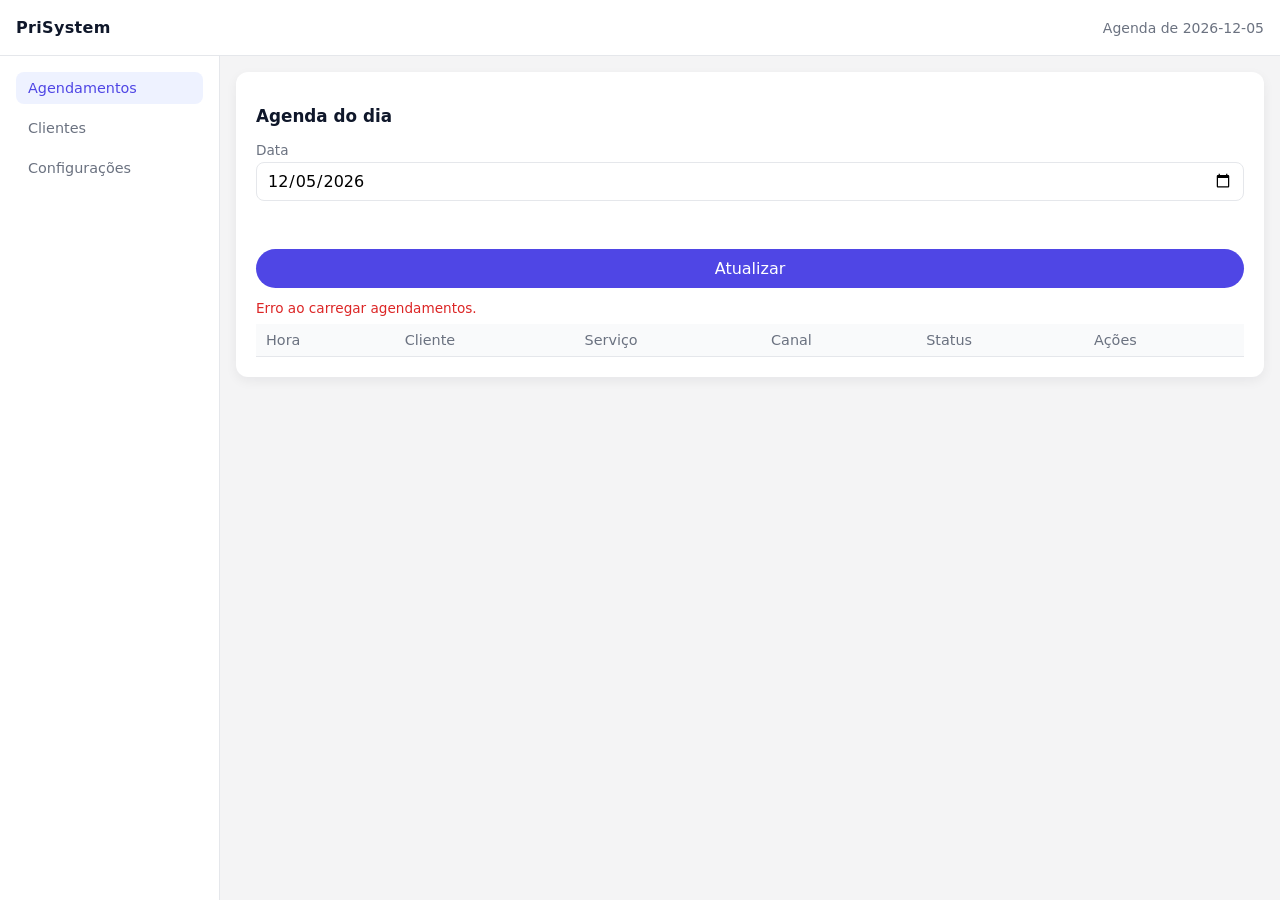
<file: pri/prisystem/painel/index.html>
<!DOCTYPE html>
<html lang="pt-BR">
<head>
  <meta charset="UTF-8" />
  <title>PriSystem - Agendamentos</title>
  <meta name="viewport" content="width=device-width, initial-scale=1" />
  <link rel="stylesheet" href="css/style.css" />
</head>
<body>
  <div class="app-shell">
    <header class="app-header">
      <div class="app-header-title">PriSystem</div>
      <div class="app-header-status">
        <span id="header-date"></span>
      </div>
    </header>

    <main class="app-main">
      <aside class="sidebar">
        <ul class="sidebar-nav">
          <li><a href="index.html" class="sidebar-link active">Agendamentos</a></li>
          <li><a href="customers.html" class="sidebar-link">Clientes</a></li>
          <li><a href="settings.html" class="sidebar-link">Configurações</a></li>
        </ul>
      </aside>

      <section class="content">
        <div class="card">
          <h1 class="card-title">Agenda do dia</h1>

          <div class="form-grid" style="margin-bottom: 12px;">
            <div class="form-field">
              <label class="form-label" for="date-filter">Data</label>
              <input id="date-filter" type="date" class="form-input" />
            </div>
            <div class="form-field">
              <label class="form-label">&nbsp;</label>
              <button id="refresh-btn" class="button-primary">
                Atualizar
              </button>
            </div>
          </div>

          <div id="appointments-status" class="form-label" style="margin-bottom: 8px;"></div>

          <div class="appointments-table-wrapper">
            <table class="appointments-table">
              <thead>
                <tr>
                  <th>Hora</th>
                  <th>Cliente</th>
                  <th>Serviço</th>
                  <th>Canal</th>
                  <th>Status</th>
                  <th>Ações</th>
                </tr>
              </thead>
              <tbody id="appointments-body">
                <!-- linhas preenchidas via JS -->
              </tbody>
            </table>
          </div>
        </div>
      </section>
    </main>
  </div>

  <script src="js/api.js"></script>
  <script src="js/appointments.js"></script>
</body>
</html>
</file>
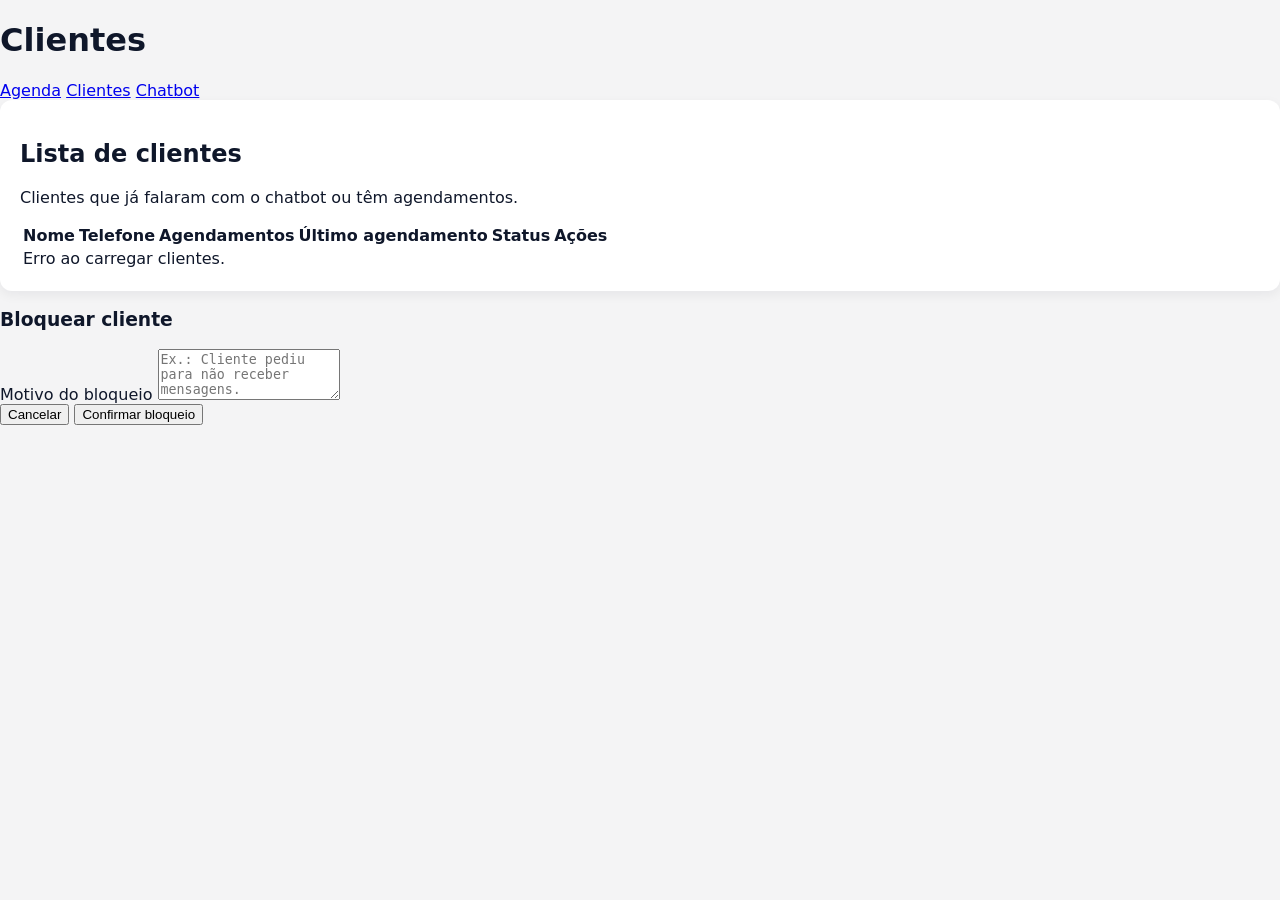
<file: pri/prisystem/painel/clientes.html>
<!DOCTYPE html>
<html lang="pt-BR">
<head>
  <meta charset="UTF-8" />
  <title>Clientes - Painel</title>
  <link rel="stylesheet" href="css/style.css" />
</head>
<body>
  <header class="topbar">
    <h1>Clientes</h1>
    <nav>
      <a href="index.html">Agenda</a>
      <a href="clientes.html" class="active">Clientes</a>
      <a href="chatbot.html">Chatbot</a>
    </nav>
  </header>

  <main class="page">
    <section class="card">
      <h2>Lista de clientes</h2>
      <p>Clientes que já falaram com o chatbot ou têm agendamentos.</p>

      <table class="table">
        <thead>
          <tr>
            <th>Nome</th>
            <th>Telefone</th>
            <th>Agendamentos</th>
            <th>Último agendamento</th>
            <th>Status</th>
            <th>Ações</th>
          </tr>
        </thead>
        <tbody id="customers-body"></tbody>
      </table>
    </section>
  </main>

  <div id="block-modal" class="modal hidden">
    <div class="modal-content">
      <h3>Bloquear cliente</h3>
      <p id="block-modal-text"></p>
      <label>
        Motivo do bloqueio
        <textarea id="block-reason" rows="3" placeholder="Ex.: Cliente pediu para não receber mensagens."></textarea>
      </label>
      <div class="modal-actions">
        <button id="block-cancel">Cancelar</button>
        <button id="block-confirm" class="danger">Confirmar bloqueio</button>
      </div>
    </div>
  </div>

  <script src="js/api.js"></script>
  <script src="js/clientes.js"></script>
</body>
</html>
</file>
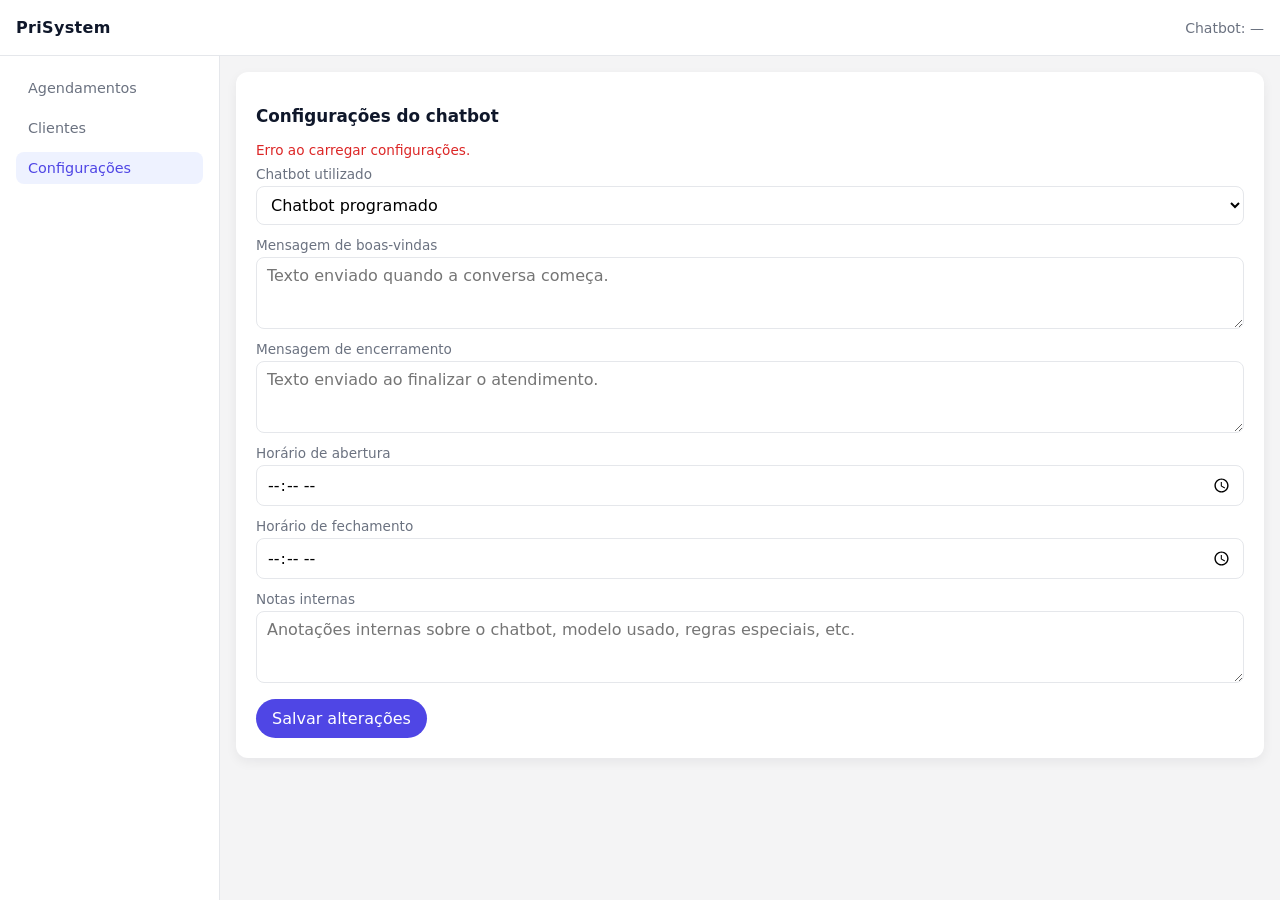
<file: pri/prisystem/painel/settings.html>
<!DOCTYPE html>
<html lang="pt-BR">
<head>
  <meta charset="UTF-8" />
  <title>PriSystem - Configurações</title>
  <meta name="viewport" content="width=device-width, initial-scale=1" />
  <link rel="stylesheet" href="css/style.css" />
</head>
<body>
  <div class="app-shell">
    <header class="app-header">
      <div class="app-header-title">PriSystem</div>
      <div class="app-header-status">
        <span id="header-bot-type">Chatbot: —</span>
      </div>
    </header>

    <main class="app-main">
      <aside class="sidebar">
        <ul class="sidebar-nav">
          <li><a href="index.html" class="sidebar-link">Agendamentos</a></li>
          <li><a href="customers.html" class="sidebar-link">Clientes</a></li>
          <li><a href="settings.html" class="sidebar-link active">Configurações</a></li>
        </ul>
      </aside>

      <section class="content">
        <div class="card">
          <h1 class="card-title">Configurações do chatbot</h1>

          <div id="settings-status" class="form-label" style="margin-bottom: 8px;"></div>

          <div class="form-grid">
            <div class="form-field">
              <label class="form-label" for="bot-type">Chatbot utilizado</label>
              <select id="bot-type" class="form-select">
                <option value="rule">Chatbot programado</option>
                <option value="ai">Chatbot IA</option>
              </select>
            </div>

            <div class="form-field">
              <label class="form-label" for="welcome-message">Mensagem de boas-vindas</label>
              <textarea id="welcome-message" class="form-textarea" placeholder="Texto enviado quando a conversa começa."></textarea>
            </div>

            <div class="form-field">
              <label class="form-label" for="closing-message">Mensagem de encerramento</label>
              <textarea id="closing-message" class="form-textarea" placeholder="Texto enviado ao finalizar o atendimento."></textarea>
            </div>

            <div class="form-field">
              <label class="form-label" for="open-hour">Horário de abertura</label>
              <input id="open-hour" type="time" class="form-input" />
            </div>

            <div class="form-field">
              <label class="form-label" for="close-hour">Horário de fechamento</label>
              <input id="close-hour" type="time" class="form-input" />
            </div>

            <div class="form-field">
              <label class="form-label" for="notes">Notas internas</label>
              <textarea id="notes" class="form-textarea" placeholder="Anotações internas sobre o chatbot, modelo usado, regras especiais, etc."></textarea>
            </div>
          </div>

          <button id="save-settings" class="button-primary">
            Salvar alterações
          </button>
        </div>
      </section>
    </main>
  </div>

  <script src="js/api.js"></script>
  <script src="js/settings.js"></script>
</body>
</html>
</file>
<file: pri/prisystem/painel/css/style.css>
:root {
  --bg: #f4f4f5;
  --surface: #ffffff;
  --primary: #4f46e5;
  --primary-soft: #eef2ff;
  --text-main: #0f172a;
  --text-muted: #6b7280;
  --border: #e5e7eb;
  --success: #16a34a;
  --warning: #eab308;
  --danger: #dc2626;
}

*,
*::before,
*::after {
  box-sizing: border-box;
}

body {
  margin: 0;
  font-family: system-ui, -apple-system, BlinkMacSystemFont, "Segoe UI", sans-serif;
  background-color: var(--bg);
  color: var(--text-main);
}

/* Layout geral */

.app-shell {
  min-height: 100vh;
  display: flex;
  flex-direction: column;
}

.app-header {
  height: 56px;
  display: flex;
  align-items: center;
  justify-content: space-between;
  padding: 0 16px;
  background-color: var(--surface);
  border-bottom: 1px solid var(--border);
}

.app-header-title {
  font-weight: 600;
  letter-spacing: 0.02em;
}

.app-header-status {
  font-size: 0.875rem;
  color: var(--text-muted);
}

/* Conteúdo */

.app-main {
  display: flex;
  flex: 1;
  min-height: 0;
}

/* Menu lateral (tablet/desktop) */

.sidebar {
  width: 220px;
  padding: 16px;
  border-right: 1px solid var(--border);
  background-color: var(--surface);
}

.sidebar-nav {
  list-style: none;
  padding: 0;
  margin: 0;
}

.sidebar-nav li {
  margin-bottom: 8px;
}

.sidebar-link {
  display: block;
  padding: 8px 12px;
  border-radius: 8px;
  font-size: 0.9rem;
  color: var(--text-muted);
  text-decoration: none;
}

.sidebar-link.active {
  background-color: var(--primary-soft);
  color: var(--primary);
}

/* Área de conteúdo */

.content {
  flex: 1;
  padding: 16px;
  max-width: 1100px;
  margin: 0 auto;
}

/* Cards e formulários */

.card {
  background-color: var(--surface);
  border-radius: 12px;
  padding: 20px;
  box-shadow: 0 4px 12px rgba(15, 23, 42, 0.06);
}

.card-title {
  font-size: 1.05rem;
  font-weight: 600;
  margin-bottom: 16px;
}

.form-grid {
  display: grid;
  gap: 12px 16px;
}

.form-field {
  display: flex;
  flex-direction: column;
  gap: 4px;
}

.form-label {
  font-size: 0.85rem;
  color: var(--text-muted);
}

.form-input,
.form-textarea,
.form-select {
  border-radius: 8px;
  border: 1px solid var(--border);
  padding: 8px 10px;
  font: inherit;
  background-color: #ffffff;
}

.form-textarea {
  min-height: 72px;
  resize: vertical;
}

.button-primary {
  margin-top: 16px;
  padding: 10px 16px;
  border-radius: 999px;
  border: none;
  font: inherit;
  background-color: var(--primary);
  color: #ffffff;
  cursor: pointer;
}

.button-primary:hover {
  background-color: #4338ca;
}

/* Responsividade */

@media (max-width: 900px) {
  .app-main {
    flex-direction: column;
  }

  .sidebar {
    width: 100%;
    border-right: none;
    border-bottom: 1px solid var(--border);
    display: flex;
    overflow-x: auto;
  }

  .sidebar-nav {
    display: flex;
    gap: 8px;
  }
}

.appointments-table-wrapper {
  overflow-x: auto;
}

.appointments-table {
  width: 100%;
  border-collapse: collapse;
  font-size: 0.9rem;
}

.appointments-table th,
.appointments-table td {
  padding: 8px 10px;
  border-bottom: 1px solid var(--border);
  text-align: left;
  white-space: nowrap;
}

.appointments-table th {
  font-weight: 500;
  color: var(--text-muted);
  background-color: #f9fafb;
}

.appointment-status {
  padding: 2px 8px;
  border-radius: 999px;
  font-size: 0.8rem;
  display: inline-block;
}

.appointment-status.pending {
  background-color: #fef9c3;
  color: #854d0e;
}

.appointment-status.confirmed {
  background-color: #dcfce7;
  color: #166534;
}

.appointment-status.cancelled {
  background-color: #fee2e2;
  color: #b91c1c;
}
</file>
